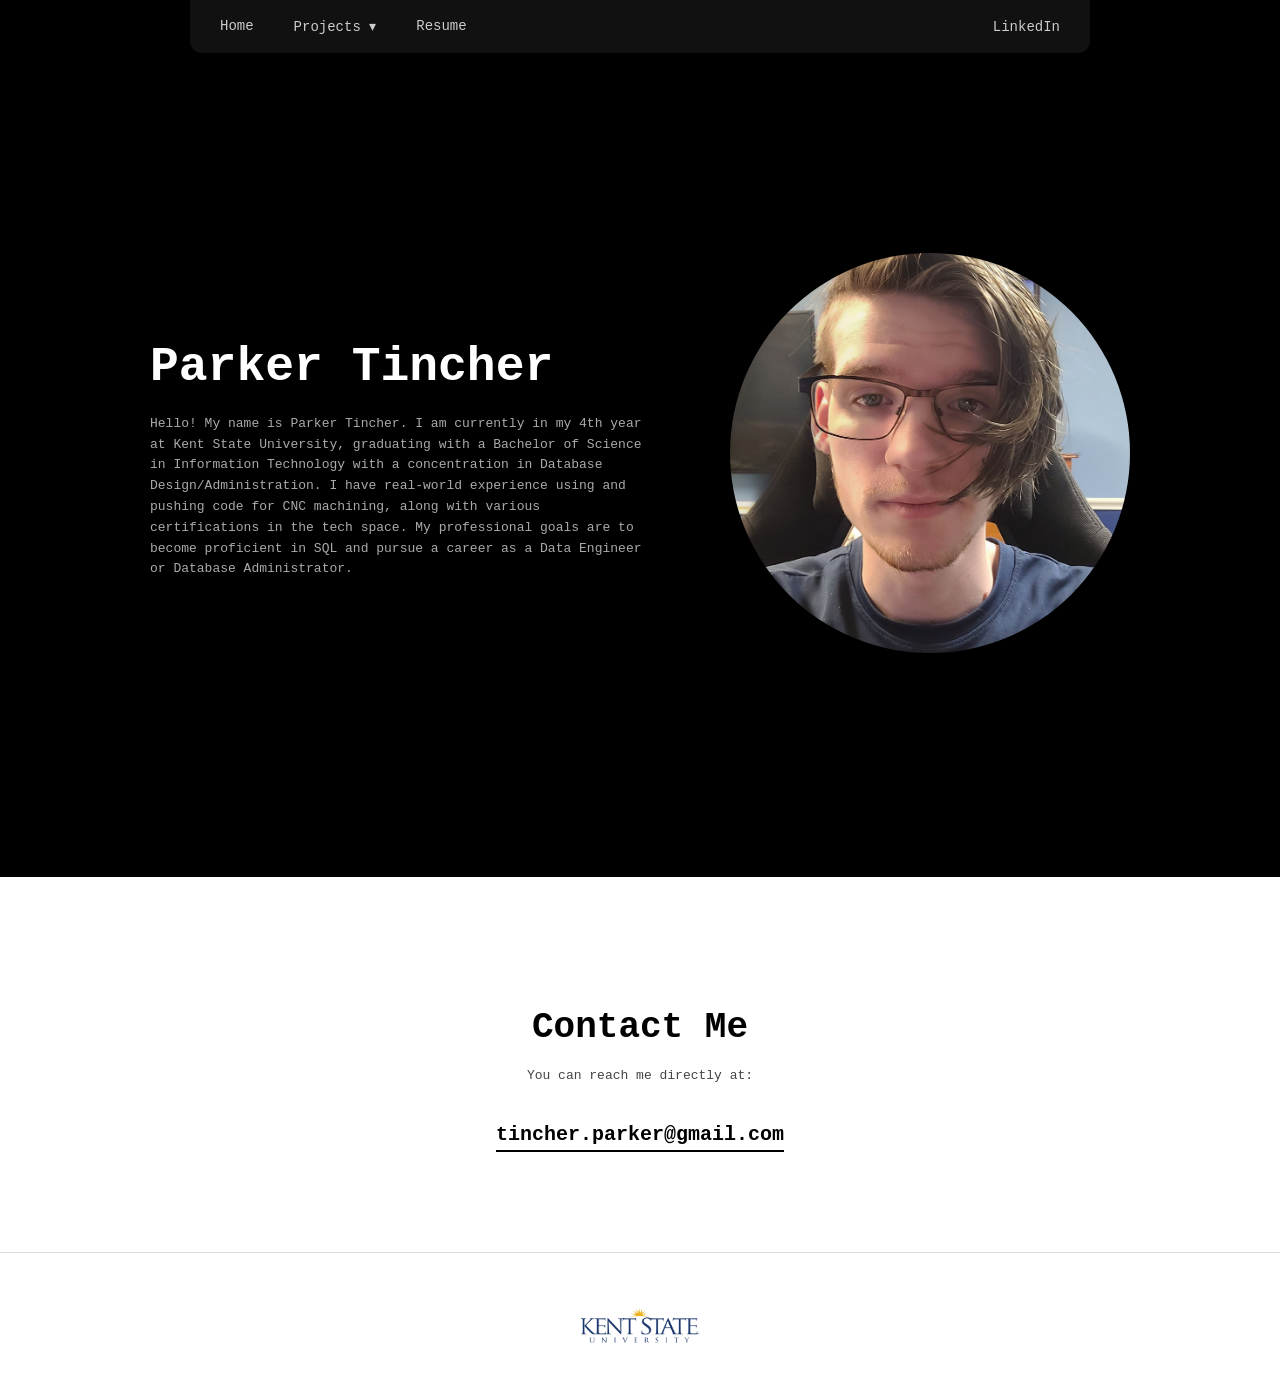
<file: index.html>
<!DOCTYPE html>
<html lang="en">

<head>
    <meta charset="UTF-8">

    <meta name="viewport" content="width=device-width, initial-scale=1.0">

    <title>Parker Tincher|Portfolio</title>

    <link rel="stylesheet" href="style.css">
</head>

<body>

<header class="header fade-in fade-delay-1">
    <nav class="nav">

        <button class="hamburger" aria-label="Toggle Menu">&#9776;</button>

        <ul class="nav-links">
            <li><a href="Home.html">Home</a></li>

            <li class="dropdown">
                <span class="dropdown-toggle">Projects ▾</span>

                <ul class="dropdown-menu">
                    <li><a href="Artifact1.html">Web Development</a></li>
                    <li><a href="Artifact2.html">C# Password Generator</a></li>
                    <li><a href="Artifact3.html">Python Example</a></li>
                </ul>
            </li>

            <li><a href="Contact.html">Resume</a></li>
        </ul>

        <div class="social">
            <a href="https://www.linkedin.com/in/parker-tincher/"
               target="_blank"
               rel="noopener noreferrer">
               LinkedIn
            </a>
        </div>

    </nav>
</header>

<section class="hero">
    <div class="hero-text fade-in fade-delay-2">
        <h1>Parker Tincher</h1>

        <p>
            Hello! My name is Parker Tincher. I am currently in my 4th year at Kent State University,
            graduating with a Bachelor of Science in Information Technology with a concentration in
            Database Design/Administration. I have real-world experience using and pushing code for
            CNC machining, along with various certifications in the tech space. My professional goals
            are to become proficient in SQL and pursue a career as a Data Engineer or Database Administrator.
        </p>
    </div>

    <div class="hero-image fade-in fade-delay-3">
        <img src="Portrait.png" alt="Portrait of Parker Tincher">
    </div>
</section>

<section class="contact fade-in fade-delay-4">
    <div class="contact-container">
        <h2>Contact Me</h2>
        <p>You can reach me directly at:</p>

        <a href="mailto:tincher.parker@gmail.com" class="email-link">
            tincher.parker@gmail.com
        </a>
    </div>
</section>

<footer class="footer fade-in fade-delay-4">
    <a href="DinoGame.html">
        <img src="KentLogo.jpg" alt="Kent State Logo" class="kent-logo">
    </a>
</footer>

<script src="script.js"></script>

</body>
</html>
</file>
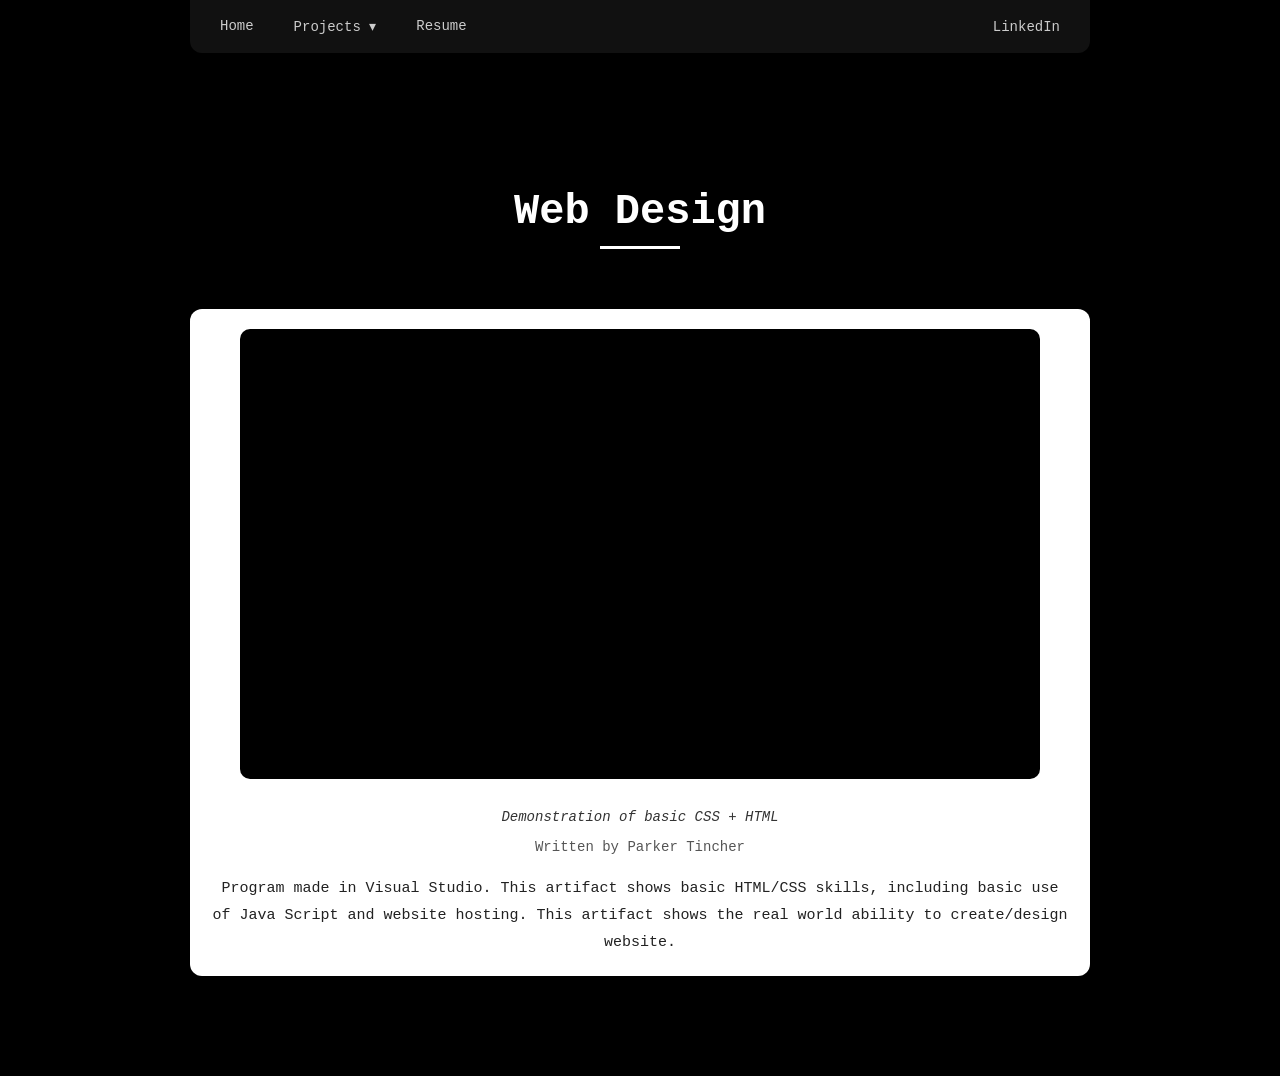
<file: Artifact1.html>
<!DOCTYPE html>
<html lang="en">

<head>
    <meta charset="UTF-8">
    <meta name="viewport" content="width=device-width, initial-scale=1.0">
    <title>Artifacts</title>
    <link rel="stylesheet" href="style.css">
</head>

<body>

<header class="header fade-in fade-delay-1">
    <nav class="nav">

        <button class="hamburger" aria-label="Toggle Menu">&#9776;</button>

        <ul class="nav-links">
            <li><a href="Home.html">Home</a></li>

            <li class="dropdown">
                <span class="dropdown-toggle">Projects ▾</span>

                <ul class="dropdown-menu">
                    <li><a href="Artifact1.html">Web Development</a></li>
                    <li><a href="Artifact2.html">C# Password Generator</a></li>
                    <li><a href="Artifact3.html">Python Example</a></li>
                </ul>
            </li>

            <li><a href="Contact.html">Resume</a></li>
        </ul>

        <div class="social">
            <a href="https://www.linkedin.com/in/parker-tincher/" target="_blank" rel="noopener noreferrer">
                LinkedIn
            </a>
        </div>

    </nav>
</header>

<main>
    <section class="artifacts-section fade-in fade-delay-2">
        <h1 class="artifacts-title">Web Design</h1>
        <div class="title-divider"></div>

        <div class="artifacts-grid">

            <div class="artifact-box">
                <div class="artifact-video">
                    <iframe 
                        src="https://www.youtube.com/embed/8gyI6M2ciyw"
                        title="Website Demo"

                        allowfullscreen>
                    </iframe>
                </div>

                <p class="artifact-subtitle">Demonstration of basic CSS + HTML</p>
                <p class="artifact-credit">Written by Parker Tincher</p>

                <p class="artifact-description">
                    Program made in Visual Studio. This artifact shows basic HTML/CSS skills,
                    including basic use of Java Script and website hosting. This artifact shows the 
                    real world ability to create/design website.
                </p>
            </div>

        </div>
    </section>
</main>

<script src="script.js"></script>

</body>
</html>
</file>
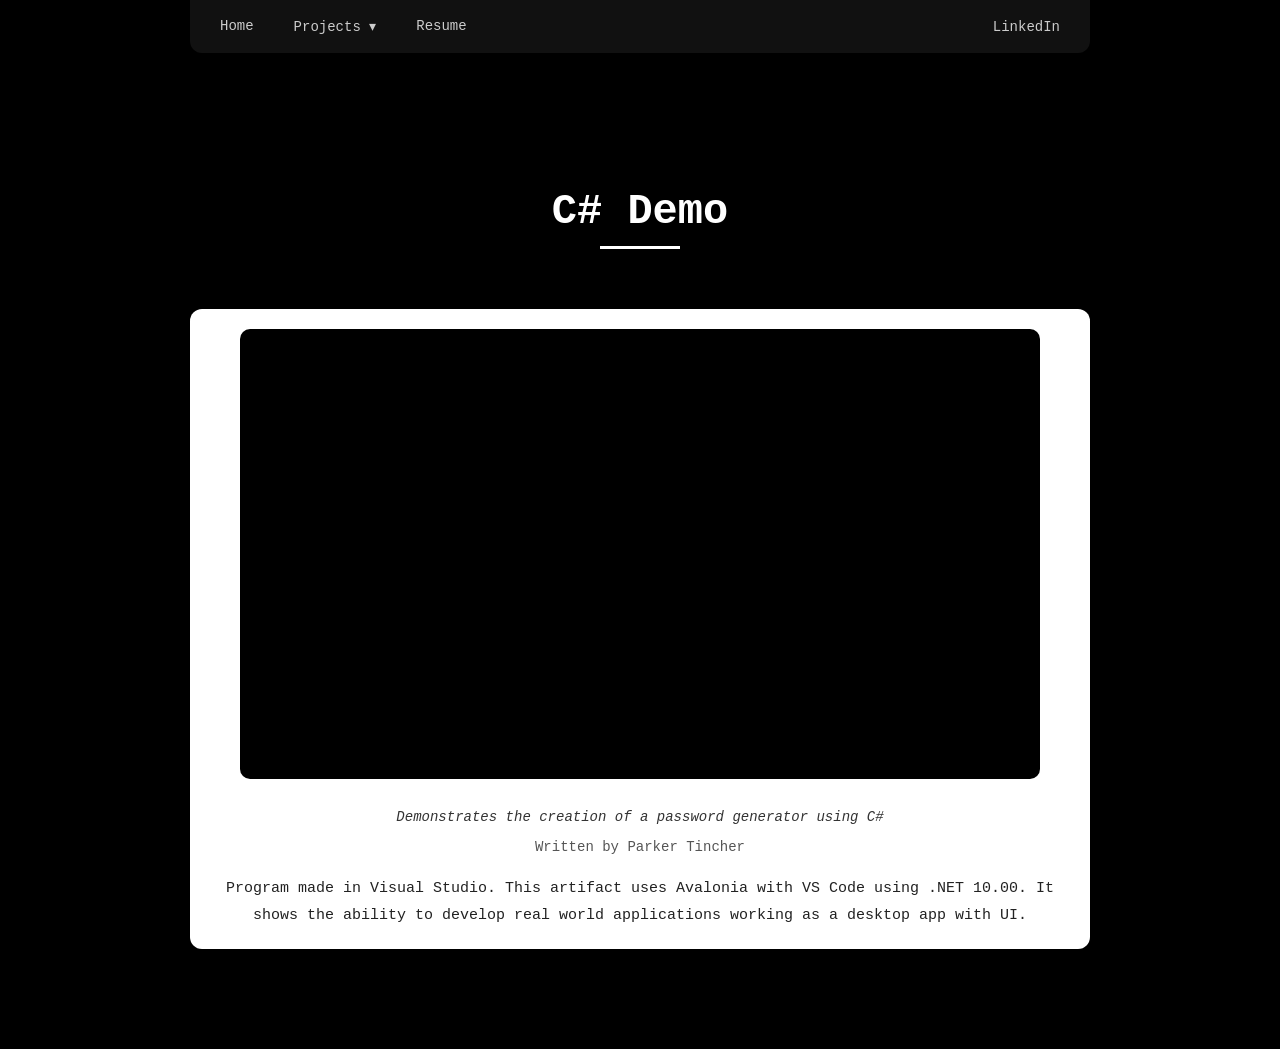
<file: Artifact2.html>
<!DOCTYPE html>
<html lang="en">

<head>
    <meta charset="UTF-8">
    <meta name="viewport" content="width=device-width, initial-scale=1.0">
    <title>Artifacts</title>
    <link rel="stylesheet" href="style.css">
</head>

<body>

<header class="header fade-in fade-delay-1">
    <nav class="nav">

        <button class="hamburger" aria-label="Toggle Menu">&#9776;</button>

        <ul class="nav-links">
            <li><a href="Home.html">Home</a></li>

            <li class="dropdown">
                <span class="dropdown-toggle">Projects ▾</span>

                <ul class="dropdown-menu">
                    <li><a href="Artifact1.html">Web Development</a></li>
                    <li><a href="Artifact2.html">C# Password Generator</a></li>
                    <li><a href="Artifact3.html">Python Example</a></li>
                </ul>
            </li>

            <li><a href="Contact.html">Resume</a></li>
        </ul>

        <div class="social">
            <a href="https://www.linkedin.com/in/parker-tincher/" target="_blank" rel="noopener noreferrer">
                LinkedIn
            </a>
        </div>

    </nav>
</header>

<main>
    <section class="artifacts-section fade-in fade-delay-2">
        <h1 class="artifacts-title">C# Demo</h1>
        <div class="title-divider"></div>

        <div class="artifacts-grid">

            <div class="artifact-box">
                <div class="artifact-video">
                    <iframe 
                        src="https://www.youtube.com/embed/mwmtUQAcMM4"
                        title="C# Password Generator"

                        allowfullscreen>
                    </iframe>
                </div>

                <p class="artifact-subtitle">Demonstrates the creation of a password generator using C#</p>
                <p class="artifact-credit">Written by Parker Tincher</p>

                <p class="artifact-description">
                    Program made in Visual Studio. This artifact uses Avalonia with VS Code using .NET 10.00. 
                    It shows the ability to develop real world applications working as a desktop app with UI.
                </p>
            </div>

        </div>
    </section>
</main>

<script src="script.js"></script>

</body>
</html>
</file>
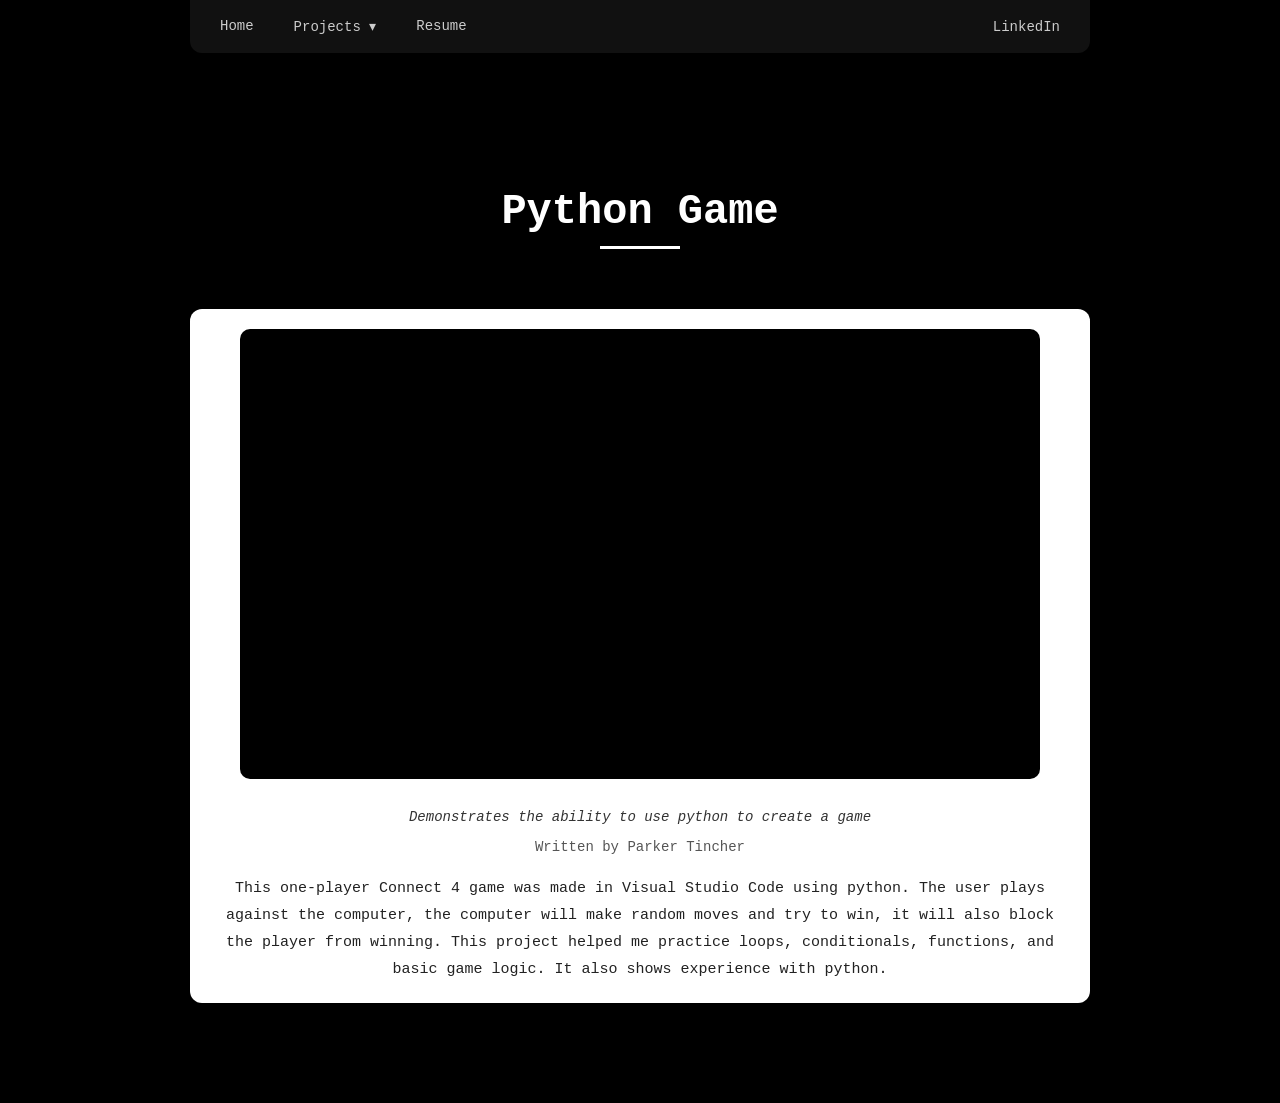
<file: Artifact3.html>
<!DOCTYPE html>
<html lang="en">

<head>
    <meta charset="UTF-8">
    <meta name="viewport" content="width=device-width, initial-scale=1.0">
    <title>Artifacts</title>
    <link rel="stylesheet" href="style.css">
</head>

<body>

<header class="header fade-in fade-delay-1">
    <nav class="nav">

        <button class="hamburger" aria-label="Toggle Menu">&#9776;</button>

        <ul class="nav-links">
            <li><a href="Home.html">Home</a></li>

            <li class="dropdown">
                <span class="dropdown-toggle">Projects ▾</span>

                <ul class="dropdown-menu">
                    <li><a href="Artifact1.html">Web Development</a></li>
                    <li><a href="Artifact2.html">C# Password Generator</a></li>
                    <li><a href="Artifact3.html">Python Example</a></li>
                </ul>
            </li>

            <li><a href="Contact.html">Resume</a></li>
        </ul>

        <div class="social">
            <a href="https://www.linkedin.com/in/parker-tincher/" target="_blank" rel="noopener noreferrer">
                LinkedIn
            </a>
        </div>

    </nav>
</header>

<main>
    <section class="artifacts-section fade-in fade-delay-2">
        <h1 class="artifacts-title">Python Game</h1>
        <div class="title-divider"></div>

        <div class="artifacts-grid">

            <div class="artifact-box">
                <div class="artifact-video">
                    <iframe 
                        src="https://www.youtube.com/embed/ssFRwKkdYkk"
                        title="Python Example"

                        allowfullscreen>
                    </iframe>
                </div>

                <p class="artifact-subtitle">Demonstrates the ability to use python to create a game</p>
                <p class="artifact-credit">Written by Parker Tincher</p>

                <p class="artifact-description">
                    This one-player Connect 4 game was made in Visual Studio Code using python. The user plays against the computer, 
                    the computer will make random moves and try to win, it will also block the player from winning. This project helped 
                    me practice loops, conditionals, functions, and basic game logic. It also shows experience with python.
                </p>
            </div>

        </div>
    </section>
</main>

<script src="script.js"></script>

</body>
</html>
</file>
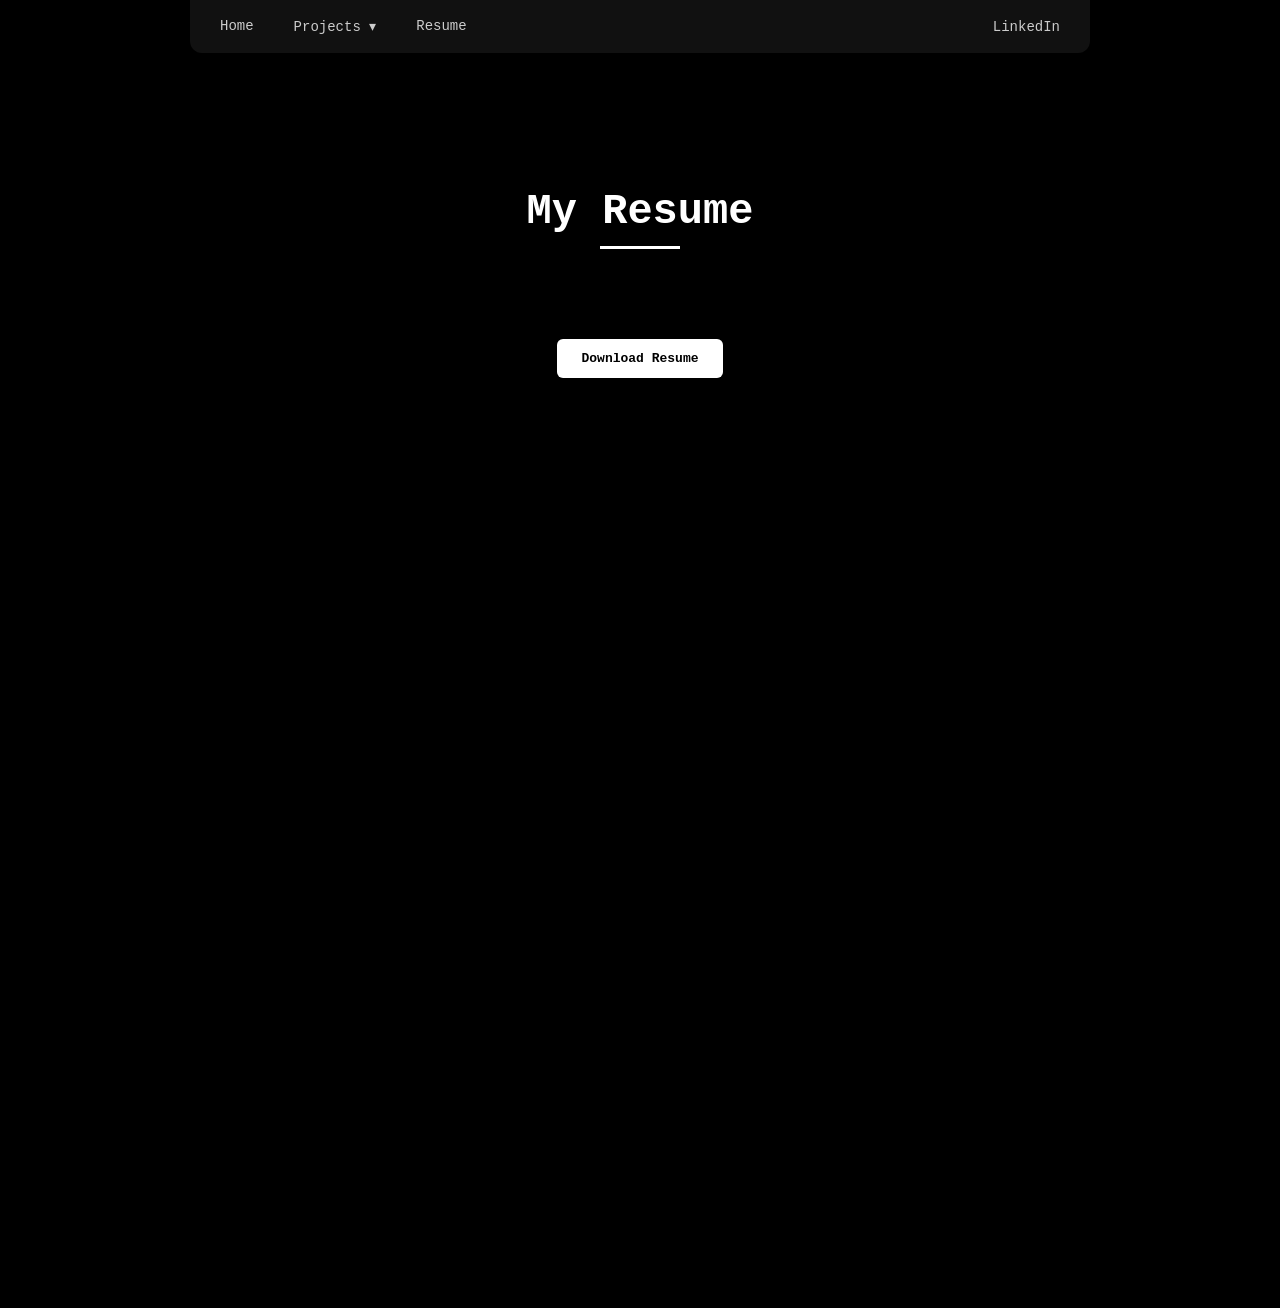
<file: Contact.html>
<!DOCTYPE html>
<html lang="en">

<head>
    <meta charset="UTF-8">
    <meta name="viewport" content="width=device-width, initial-scale=1.0">
    <title>Resume | Parker Tincher</title>
    <link rel="stylesheet" href="style.css">
</head>

<body>

<header class="header">
    <nav class="nav">

        <button class="hamburger">&#9776;</button>

        <ul class="nav-links">
            <li><a href="Home.html">Home</a></li>

            <li class="dropdown">
                <span class="dropdown-toggle">Projects ▾</span>
                <ul class="dropdown-menu">
                    <li><a href="Artifact1.html">Web Development</a></li>
                    <li><a href="Artifact2.html">C# Password Generator</a></li>
                    <li><a href="Artifact3.html">Access Database</a></li>
                </ul>
            </li>

            <li><a href="Contact.html">Resume</a></li>
        </ul>

        <div class="social">
            <a href="https://www.linkedin.com/in/parker-tincher/" target="_blank">LinkedIn</a>
        </div>

    </nav>
</header>

<section class="resume-section">
    <h1 class="resume-title">My Resume</h1>
    <div class="title-divider"></div>

    <!-- Download Button -->
    <a href="Parker_Tincher_Resume.pdf" download class="resume-download">
        Download Resume
    </a>

    <!-- Embedded Resume -->
    <div class="resume-viewer">
        <iframe src="Parker_Tincher_Resume.pdf"></iframe>
    </div>

</section>

<script src="script.js"></script>

</body>
</html>
</file>
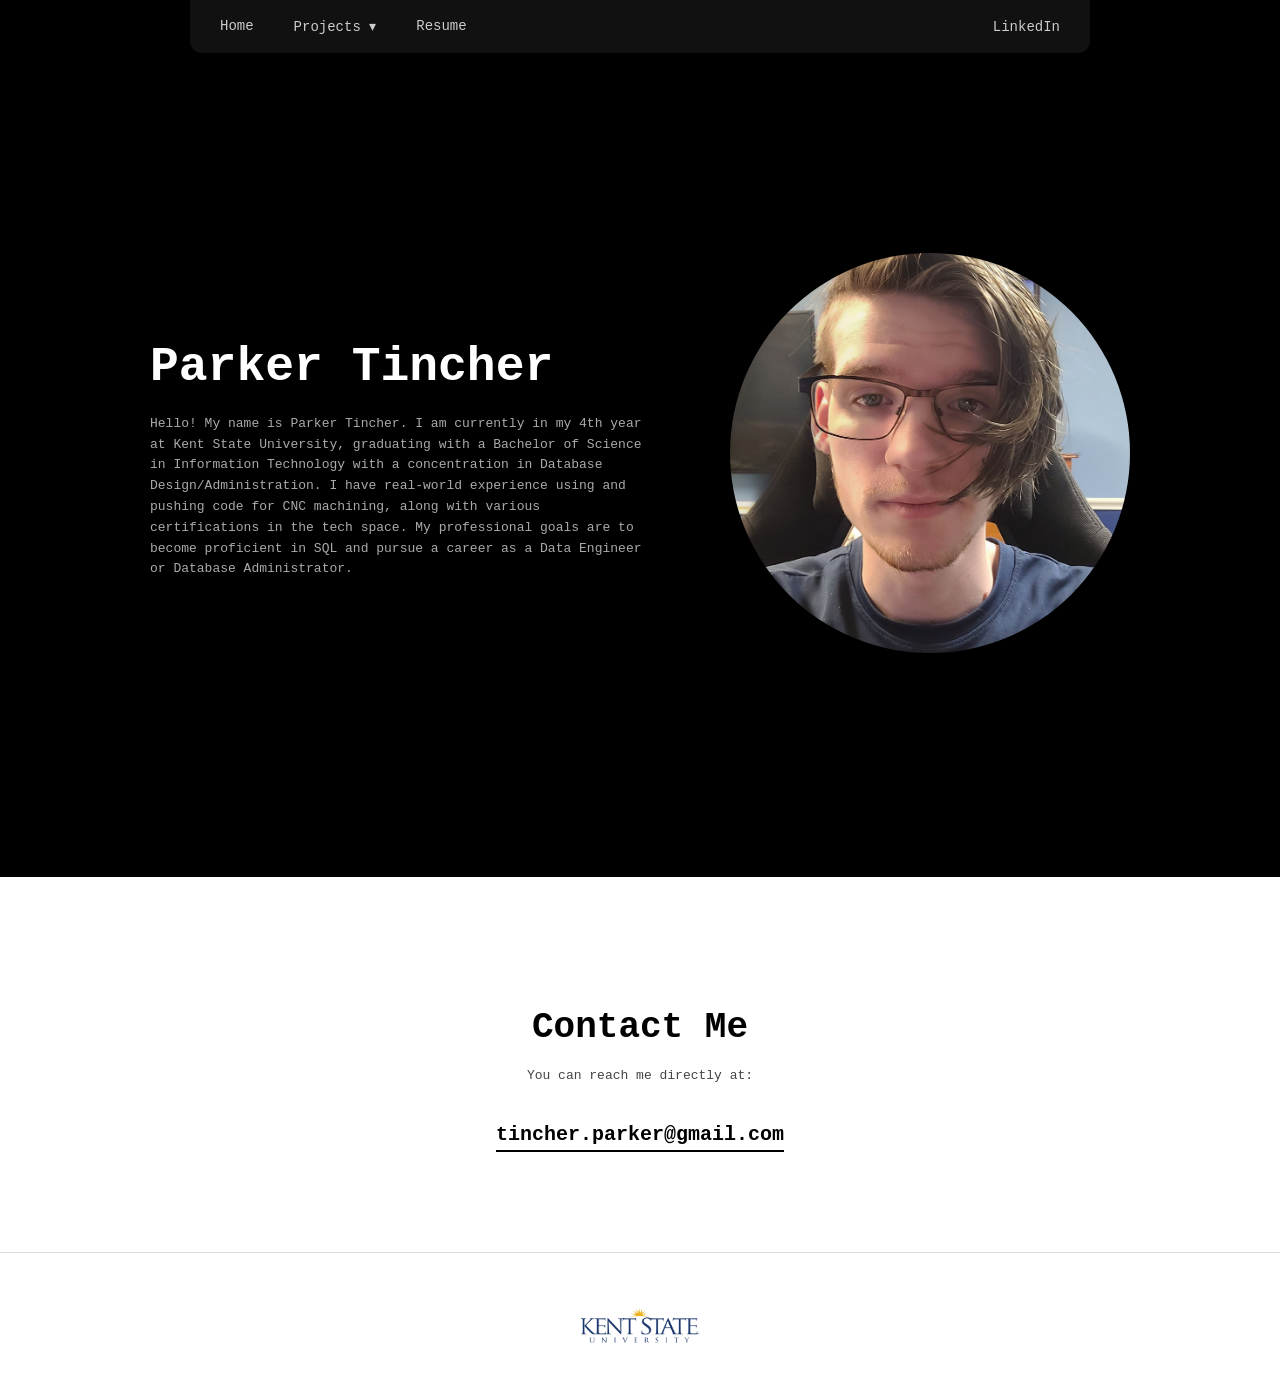
<file: Home.html>
<!DOCTYPE html>
<html lang="en">

<head>
    <meta charset="UTF-8">

    <meta name="viewport" content="width=device-width, initial-scale=1.0">

    <title>Parker Tincher | Portfolio</title>

    <link rel="stylesheet" href="style.css">
</head>

<body>

<header class="header fade-in fade-delay-1">
    <nav class="nav">

        <button class="hamburger" aria-label="Toggle Menu">&#9776;</button>

        <ul class="nav-links">
            <li><a href="Home.html">Home</a></li>

            <li class="dropdown">
                <span class="dropdown-toggle">Projects ▾</span>

                <ul class="dropdown-menu">
                    <li><a href="Artifact1.html">Web Development</a></li>
                    <li><a href="Artifact2.html">C# Password Generator</a></li>
                    <li><a href="Artifact3.html">Python Example</a></li>
                </ul>
            </li>

            <li><a href="Contact.html">Resume</a></li>
        </ul>

        <div class="social">
            <a href="https://www.linkedin.com/in/parker-tincher/"
               target="_blank"
               rel="noopener noreferrer">
               LinkedIn
            </a>
        </div>

    </nav>
</header>

<section class="hero">
    <div class="hero-text fade-in fade-delay-2">
        <h1>Parker Tincher</h1>

        <p>
            Hello! My name is Parker Tincher. I am currently in my 4th year at Kent State University,
            graduating with a Bachelor of Science in Information Technology with a concentration in
            Database Design/Administration. I have real-world experience using and pushing code for
            CNC machining, along with various certifications in the tech space. My professional goals
            are to become proficient in SQL and pursue a career as a Data Engineer or Database Administrator.
        </p>
    </div>

    <div class="hero-image fade-in fade-delay-3">
        <img src="Portrait.png" alt="Portrait of Parker Tincher">
    </div>
</section>

<section class="contact fade-in fade-delay-4">
    <div class="contact-container">
        <h2>Contact Me</h2>
        <p>You can reach me directly at:</p>

        <a href="mailto:tincher.parker@gmail.com" class="email-link">
            tincher.parker@gmail.com
        </a>
    </div>
</section>

<footer class="footer fade-in fade-delay-4">
    <a href="DinoGame.html">
        <img src="KentLogo.jpg" alt="Kent State Logo" class="kent-logo">
    </a>
</footer>

<script src="script.js"></script>

</body>
</html>
</file>
<file: style.css>
/* GLOBAL */

* {
    box-sizing: border-box;
}

html, body {
    overflow-x: hidden;
}

body {
    margin: 0;
    font-family: monospace;
    background: #000;
}

/* HEADER + NAV */

.header {
    width: 100%;
    position: relative;
    z-index: 1000;
}

.nav {
    display: flex;
    justify-content: space-between;
    align-items: center;
    background: #111;
    padding: 18px 30px;
    border-radius: 0 0 12px 12px;
    max-width: 900px;
    margin: auto;
    position: relative;
    z-index: 1001;
}

.nav-links {
    list-style: none;
    display: flex;
    gap: 40px;
    margin: 0;
    padding: 0;
}

.nav-links a,
.social a {
    color: #ccc;
    text-decoration: none;
    font-size: 14px;
}

.nav-links a:hover,
.social a:hover {
    color: white;
}

.social {
    display: flex;
    gap: 20px;
}

.hamburger {
    display: none;
    font-size: 26px;
    background: none;
    border: none;
    color: white;
    cursor: pointer;
}

/* DROPDOWN */

.dropdown {
    position: relative;
}

.dropdown-toggle {
    color: #ccc;
    cursor: pointer;
    font-size: 14px;
}

.dropdown-toggle:hover {
    color: white;
}

.dropdown-menu {
    position: absolute;
    top: 35px;
    left: 0;
    background: #111;
    list-style: none;
    padding: 10px 0;
    margin: 0;
    display: none;
    flex-direction: column;
    min-width: 160px;
    border-radius: 8px;
    z-index: 2000;
}

.dropdown.active .dropdown-menu {
    display: flex;
}

.dropdown-menu li {
    padding: 10px 20px;
}

.dropdown-menu a {
    color: #ccc;
    text-decoration: none;
    display: block;
}

.dropdown-menu a:hover {
    color: white;
}

/* RESUME PAGE */

.resume-section {
    padding: 100px 20px;
    text-align: center;
}

.resume-title {
    font-size: 42px;
    color: white;
    margin-bottom: 10px;
}

.resume-download {
    display: inline-block;
    margin: 30px 0;
    padding: 12px 24px;
    background: white;
    color: black;
    text-decoration: none;
    border-radius: 6px;
    font-weight: bold;
}

.resume-download:hover {
    background: #ddd;
}

.resume-viewer {
    max-width: 900px;
    margin: 0 auto;
    height: 800px;
    border-radius: 10px;
    overflow: hidden;
}

.resume-viewer iframe {
    width: 100%;
    height: 100%;
    border: none;
}

/* MOBILE */

@media (max-width: 768px) {
    .resume-viewer {
        height: 500px;
    }

    .resume-title {
        font-size: 30px;
    }
}
/* ARTIFACTS PAGE */

.artifacts-section {
    padding: 100px 20px;
    text-align: center;
    position: relative;
    z-index: 1;
}

.artifacts-title {
    font-size: 42px;
    color: white;
    margin-bottom: 10px;
}

.artifacts-grid {
    margin: 0 auto;
    display: grid;
    grid-template-columns: 1fr;   /* 🔥 stack instead of 3 across */
    max-width: 900px;
    gap: 30px;
    align-items: start;
}

.artifact-box {
    background: white;
    color: black;
    border-radius: 12px;
    padding: 20px;
    text-align: center;
    box-shadow: 0 4px 20px rgba(0, 0, 0, 0.15);
}

.artifact-image {
    width: 100%;
    height: 220px;
    object-fit: cover;
    border-radius: 10px;
    margin-bottom: 20px;
}

.artifact-video {
    width: 100%;
    max-width: 800px;   /* bigger but still sharp */
    aspect-ratio: 16 / 9;
    margin: 0 auto 30px auto;
    border-radius: 10px;
    overflow: hidden;
    background: black;
}

.artifact-video iframe {
    width: 100%;
    height: 100%;
    border: none;
}

.artifact-subtitle {
    font-size: 14px;
    font-style: italic;
    margin-bottom: 12px;
    color: #333;
}

.artifact-credit {
    font-size: 14px;
    margin-bottom: 20px;
    color: #555;
}

.artifact-description {
    font-size: 15px;
    line-height: 1.8;
    color: #222;
    margin: 0;
}

/* HERO SECTION */

.hero {
    max-width: 1100px;
    margin: 100px auto 0 auto;
    display: flex;
    align-items: center;
    justify-content: space-between;
    padding: 100px 60px;
}

.hero-text {
    max-width: 500px;
}

.hero-text h1 {
    font-size: 48px;
    color: white;
    margin-bottom: 20px;
}

.hero-text p {
    color: #aaa;
    line-height: 1.6;
    margin-bottom: 30px;
}

.hero-image img {
    width: 400px;
    height: 400px;
    border-radius: 50%;
    object-fit: cover;
}

/* CONTACT SECTION */

.contact {
    background: white;
    padding: 100px 20px;
    margin-top: 120px;
}

.contact-container {
    max-width: 900px;
    margin: 0 auto;
    text-align: center;
}

.contact h2 {
    font-size: 36px;
    margin-bottom: 20px;
    color: black;
}

.contact p {
    margin-bottom: 40px;
    color: #444;
}

.email-link {
    display: inline-block;
    font-size: 20px;
    color: black;
    text-decoration: none;
    font-weight: bold;
    border-bottom: 2px solid black;
    padding-bottom: 4px;
}

.email-link:hover {
    color: #555;
    border-color: #555;
}

/* FOOTER */

.footer {
    background: white;
    text-align: center;
    padding: 40px 20px;
    border-top: 1px solid #ddd;
}

.kent-logo {
    width: 120px;
    height: auto;
    opacity: 0.9;
}

/* PROJECTS */

.projects-section {
    padding: 100px 20px;
    text-align: center;
}

.projects-title {
    font-size: 42px;
    color: white;
    margin-bottom: 10px;
}

.title-divider {
    width: 80px;
    height: 3px;
    background: white;
    margin: 0 auto 60px auto;
}

.projects-container {
    display: flex;
    justify-content: center;
    gap: 40px;
    flex-wrap: wrap;
}

.project-card {
    background: white;
    color: black;
    padding: 30px;
    border-radius: 12px;
    width: 100%;
    max-width: 350px;
    display: flex;
    flex-direction: column;
    align-items: center;
    text-align: center;
    opacity: 0;
    transform: translateY(20px);
    animation: fadeInUp 0.8s ease forwards;
}

.project-card video {
    width: 100%;
    height: auto;
    aspect-ratio: 1 / 1;
    object-fit: cover;
    border-radius: 8px;
    margin-top: 15px;
}

/* ANIMATIONS */

.fade-in {
    opacity: 0;
    transform: translateY(20px);
    animation: fadeUp 0.8s ease forwards;
}

.fade-delay-1 { animation-delay: 0.2s; }
.fade-delay-2 { animation-delay: 0.4s; }
.fade-delay-3 { animation-delay: 0.6s; }
.fade-delay-4 { animation-delay: 0.8s; }

@keyframes fadeUp {
    from { opacity: 0; transform: translateY(20px); }
    to { opacity: 1; transform: translateY(0); }
}

@keyframes fadeInUp {
    from { opacity: 0; transform: translateY(20px); }
    to { opacity: 1; transform: translateY(0); }
}

/* MOBILE */

@media (max-width: 900px) {
    .artifacts-grid {
        grid-template-columns: 1fr;
    }

    .artifact-box {
        max-width: 90%;
        margin: 0 auto;
    }

    .artifact-image {
        height: 200px;
    }

    .artifacts-title {
        font-size: 30px;
    }
}

@media (max-width: 768px) {

    .hero {
        flex-direction: column;
        align-items: center;
        text-align: center;
        margin: 40px auto 0 auto;
        padding: 40px 20px;
        gap: 30px;
    }

    .hero-text {
        max-width: 100%;
    }

    .hero-text h1 {
        font-size: 30px;
    }

    .hero-text p {
        font-size: 15px;
    }

    .hero-image img {
        width: 200px;
        height: 200px;
    }

    .hamburger {
        display: block;
    }

    .nav-links {
        display: none;
        flex-direction: column;
        position: absolute;
        top: 65px;
        left: 0;
        width: 100%;
        background: #111;
        padding: 20px 0;
        gap: 20px;
        text-align: center;
    }

    .nav-links.active {
        display: flex;
    }

    .social {
        display: none;
    }

    .dropdown-menu {
        position: static;
        width: 100%;
        min-width: unset;
        background: #111;
        border-radius: 0;
        padding: 10px 0;
        z-index: 2000;
    }

    .projects-section {
        padding: 60px 20px;
    }

    .projects-title {
        font-size: 28px;
    }

    .projects-container {
        flex-direction: column;
        align-items: center;
        gap: 30px;
    }

    .project-card {
        max-width: 90%;
    }

    .contact {
        padding: 60px 20px;
        margin-top: 80px;
    }

    .contact h2 {
        font-size: 28px;
    }

    .artifacts-section {
        padding: 60px 20px;
    }

    .artifact-image {
        height: 200px;
    }

    .game-container iframe {
        width: 90%;
        max-width: 600px;
    }

    .back {
        margin-top: 40px;
        color: white;
        text-decoration: none;
        font-size: 18px;
        padding: 12px 20px;
        display: inline-block;
    }
}
</file>
